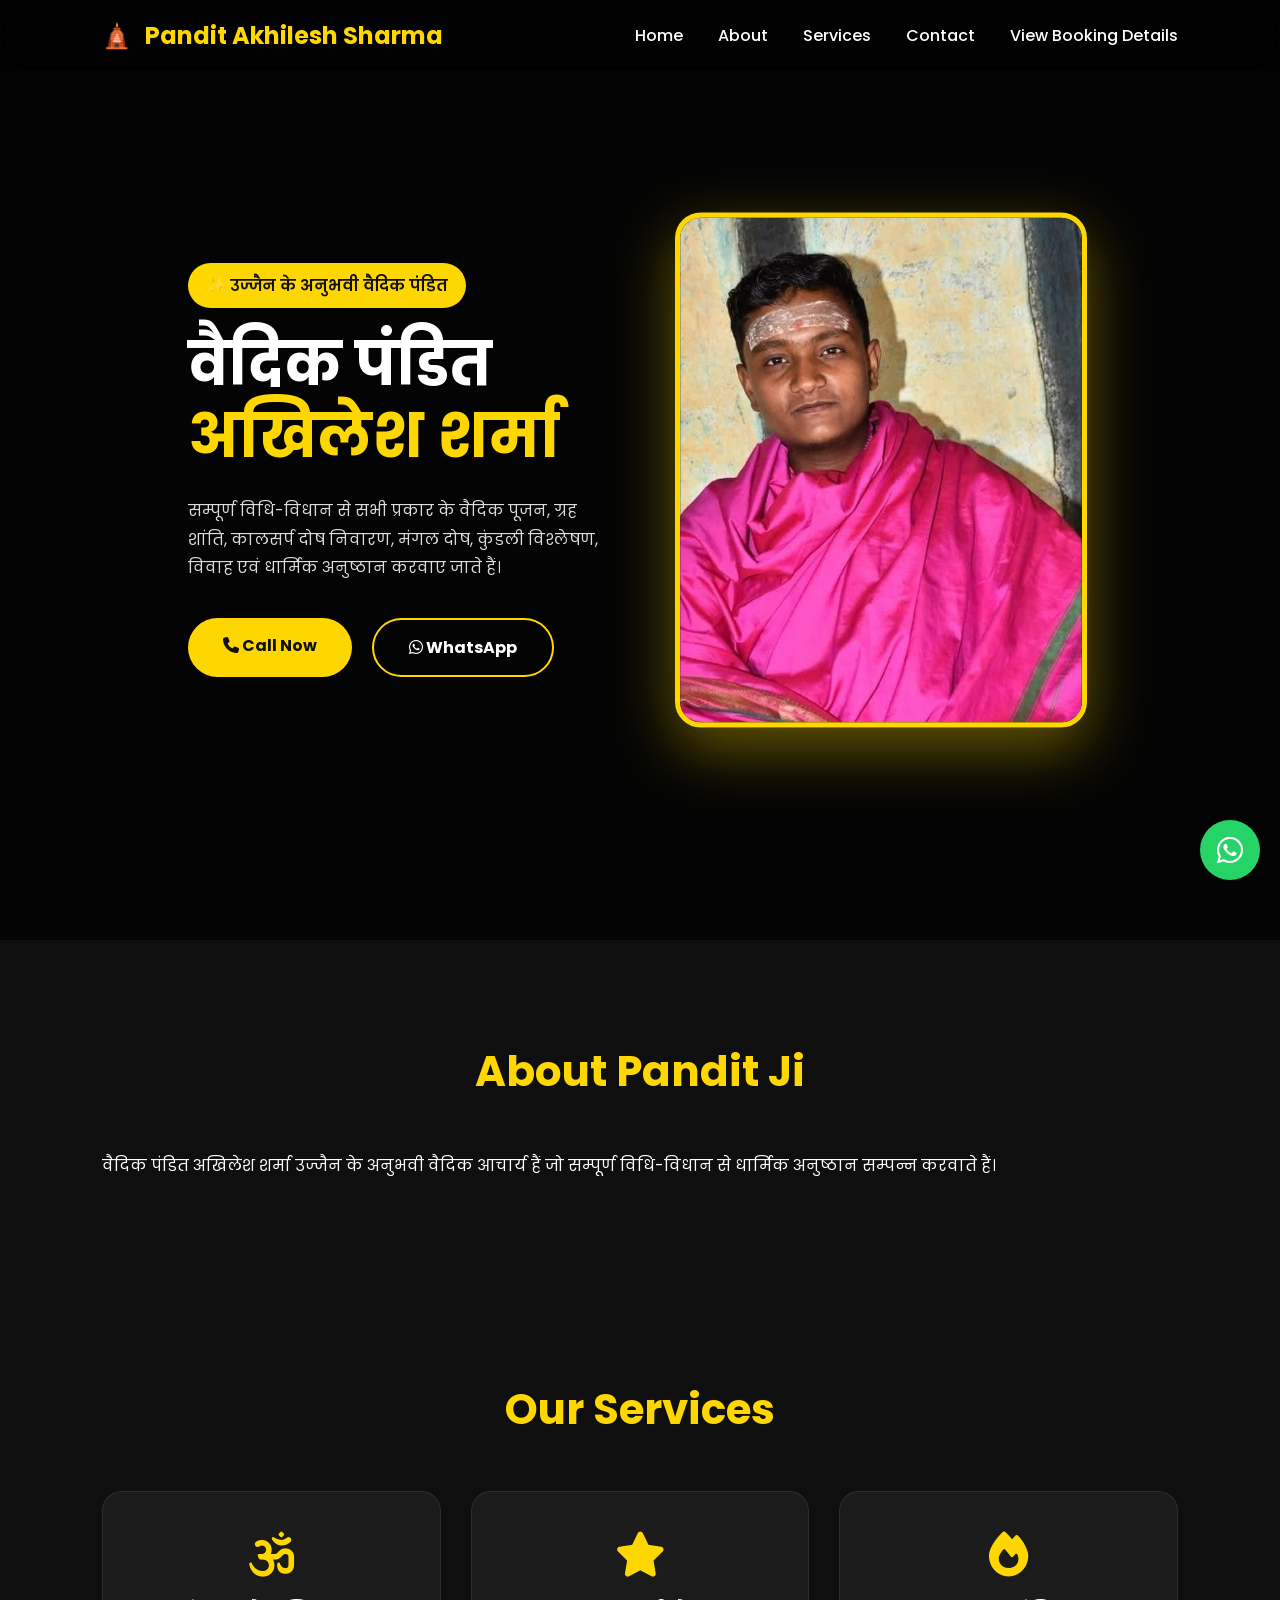
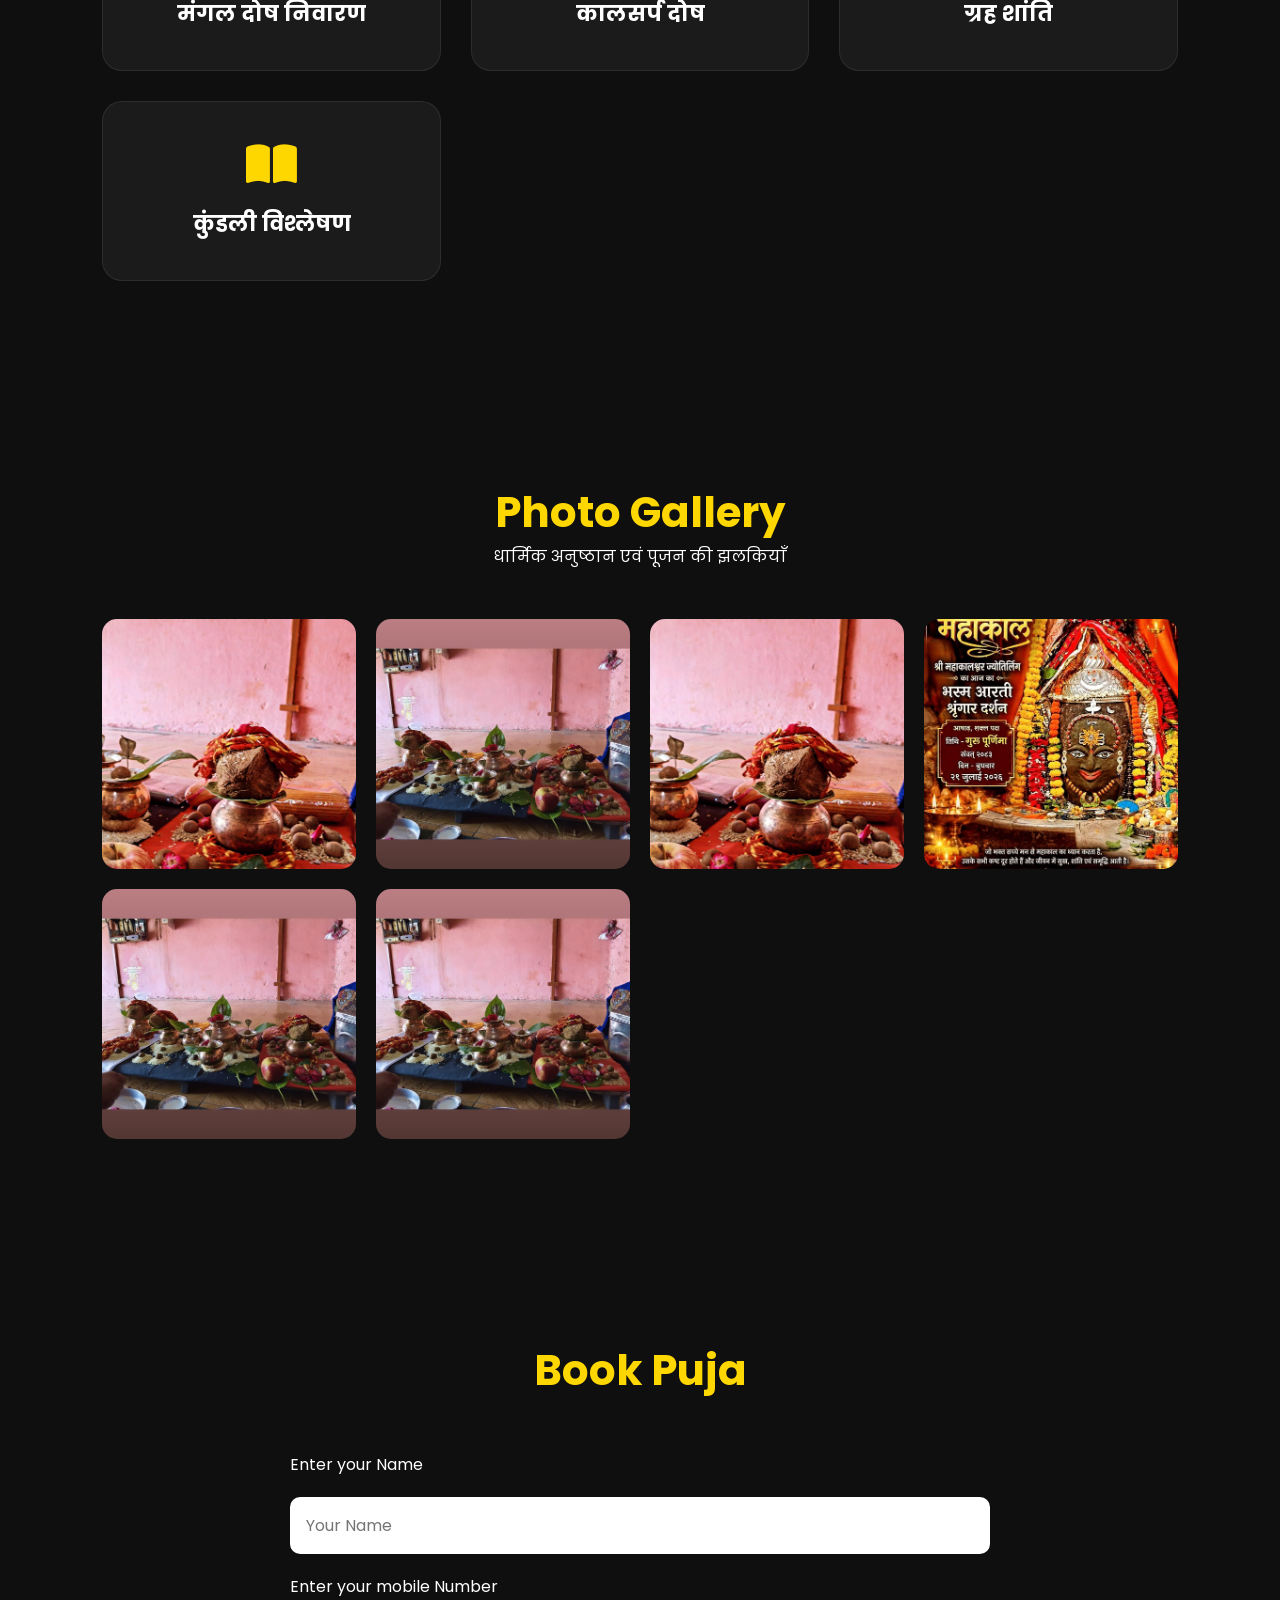
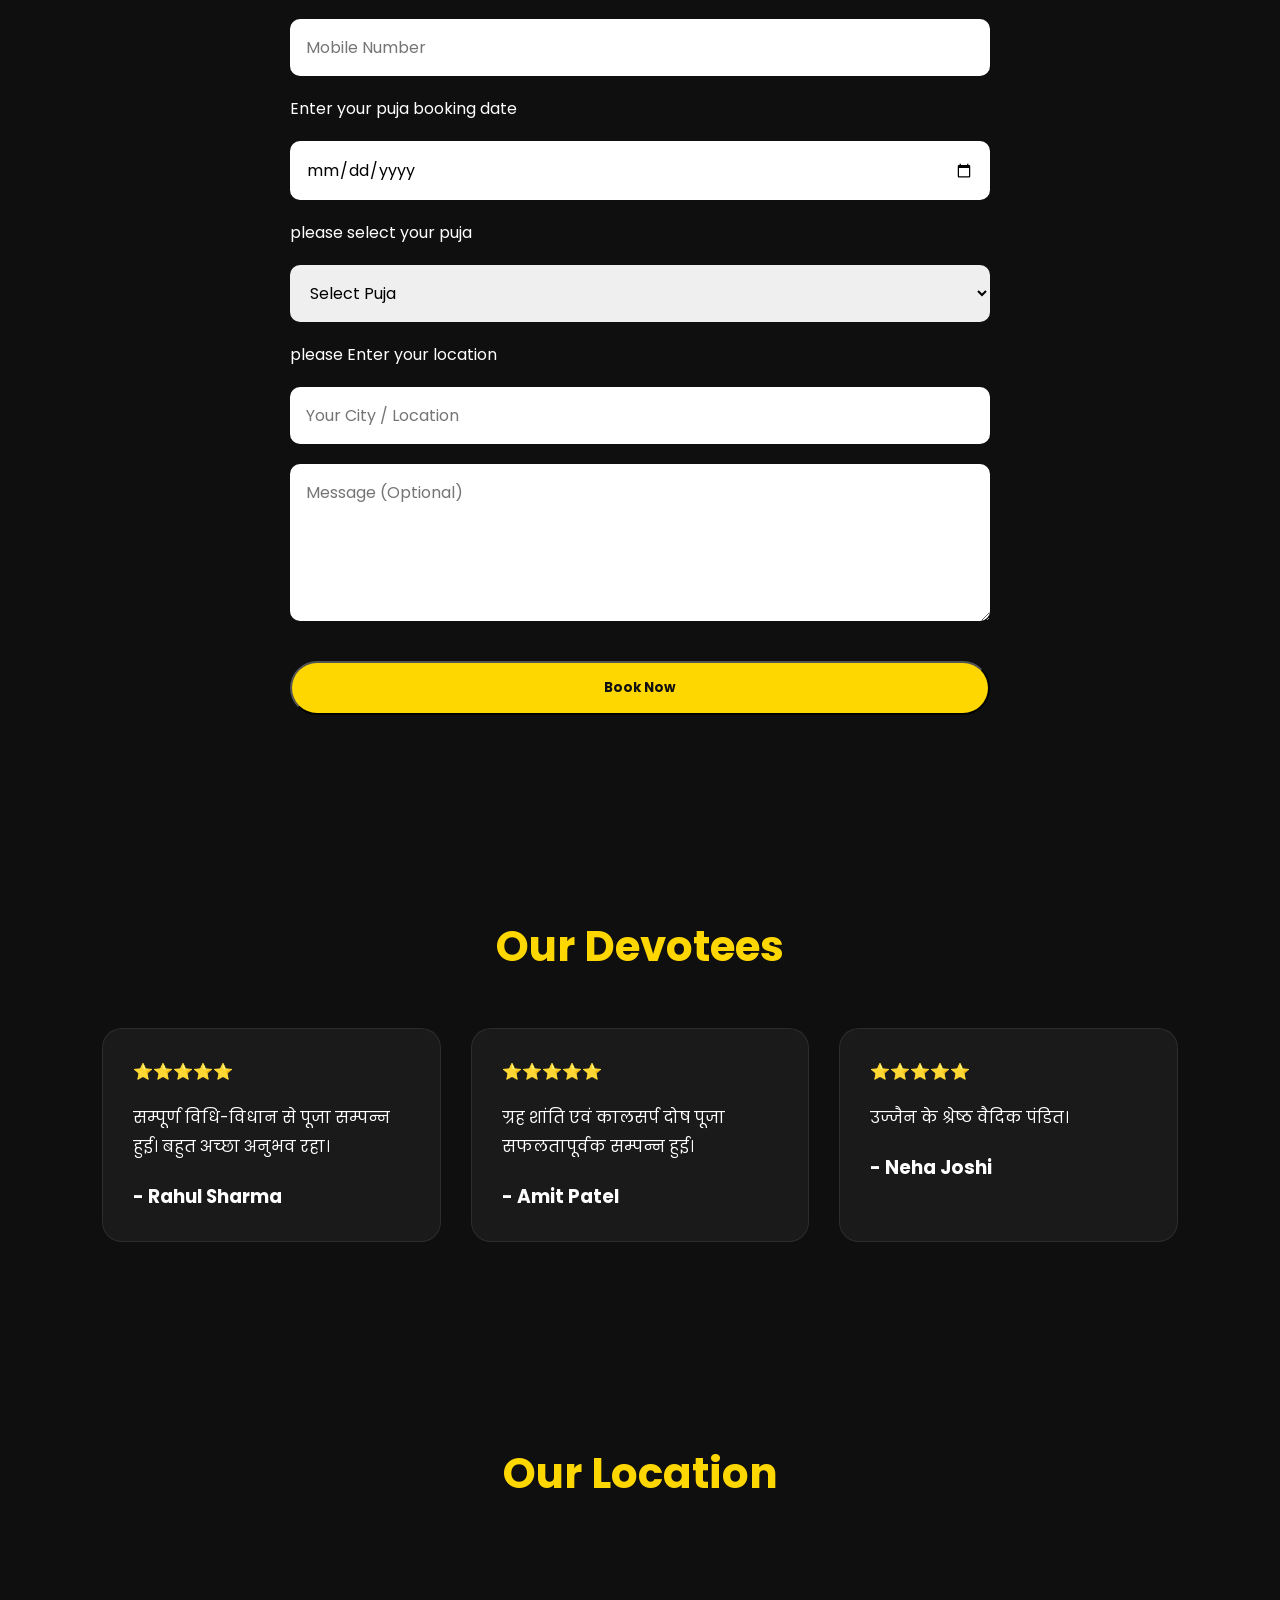
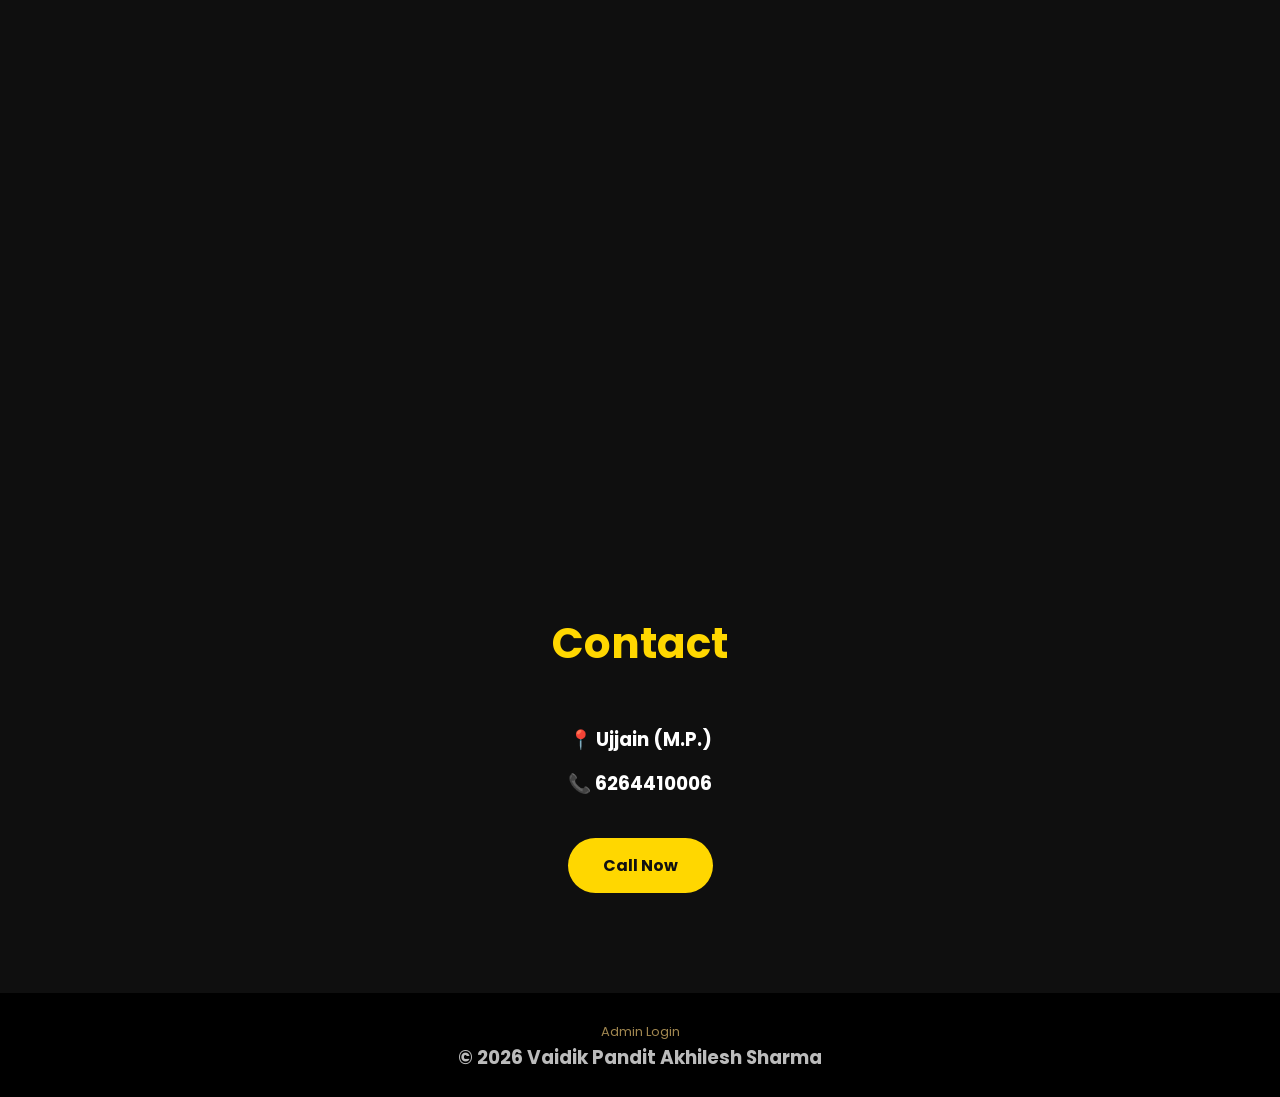
<file: index.html>
<!DOCTYPE html>
<html lang="hi">

<head>

    <meta charset="UTF-8">
    <meta name="viewport" content="width=device-width, initial-scale=1.0">

    <title>वैदिक पंडित अखिलेश शर्मा | उज्जैन</title>

    <meta name="description"
        content="वैदिक पंडित अखिलेश शर्मा, उज्जैन। मंगल दोष, कालसर्प दोष, ग्रह शांति, कुंडली विश्लेषण एवं सभी वैदिक पूजन।">

    <link rel="stylesheet" href="style.css">

    <link href="https://fonts.googleapis.com/css2?family=Poppins:wght@300;400;500;600;700&display=swap"
        rel="stylesheet">

    <link rel="stylesheet"
        href="https://cdnjs.cloudflare.com/ajax/libs/font-awesome/6.6.0/css/all.min.css">

</head>

<body>

    <!-- Loader -->

    <div id="loader">

        <div class="loader-circle"></div>

        <h2>ॐ</h2>

    </div>

    <!-- Navbar -->

    <header>

        <div class="logo">

            🛕

            <span>Pandit Akhilesh Sharma</span>

        </div>

        <nav>

            <ul>

                <li><a href="#">Home</a></li>

                <li><a href="#about">About</a></li>

                <li><a href="#services">Services</a></li>

                <li><a href="#contact">Contact</a></li>
                <li><a href="booking-details.html">View Booking Details</a></li>

            </ul>

        </nav>

        <div class="menu-btn">

            <i class="fa-solid fa-bars"></i>

        </div>

    </header>

    <!-- Hero -->

    <section class="hero">

        <div class="overlay"></div>

        <div class="hero-content">

            <div class="hero-left">

                <span class="badge">

                    ✨ उज्जैन के अनुभवी वैदिक पंडित

                </span>

                <h1>

                    वैदिक पंडित <br>

                    <span>अखिलेश शर्मा</span>

                </h1>

                <p>

                    सम्पूर्ण विधि-विधान से सभी प्रकार के वैदिक पूजन,

                    ग्रह शांति, कालसर्प दोष निवारण,

                    मंगल दोष, कुंडली विश्लेषण,

                    विवाह एवं धार्मिक अनुष्ठान करवाए जाते हैं।

                </p>

                <div class="hero-btns">

                    <a href="tel:6264410006" class="btn">

                        <i class="fa-solid fa-phone"></i>

                        Call Now

                    </a>

                    <a href="https://wa.me/916264410006" class="btn btn2">

                        <i class="fab fa-whatsapp"></i>

                        WhatsApp

                    </a>

                </div>

            </div>

            <div class="hero-right">

                <div class="image-box">

                    <img src="images/pandit.jpg" alt="Pandit Akhilesh Sharma">

                </div>

            </div>

        </div>

    </section>

    <!-- About -->

    <section id="about" class="about">

        <div class="container">

            <div class="title">

                <h2>About Pandit Ji</h2>

            </div>

            <p>

                वैदिक पंडित अखिलेश शर्मा उज्जैन के अनुभवी वैदिक

                आचार्य हैं जो सम्पूर्ण विधि-विधान से धार्मिक

                अनुष्ठान सम्पन्न करवाते हैं।

            </p>

        </div>

    </section>

    <!-- Services -->

    <section id="services" class="services">

        <div class="title">

            <h2>Our Services</h2>

        </div>

        <div class="service-grid">

            <div class="card">

                <i class="fa-solid fa-om"></i>

                <h3>मंगल दोष निवारण</h3>

            </div>

            <div class="card">

                <i class="fa-solid fa-star"></i>

                <h3>कालसर्प दोष</h3>

            </div>

            <div class="card">

                <i class="fa-solid fa-fire"></i>

                <h3>ग्रह शांति</h3>

            </div>

            <div class="card">

                <i class="fa-solid fa-book-open"></i>

                <h3>कुंडली विश्लेषण</h3>

            </div>

        </div>

    </section>
    <!-- ================= Gallery ================= -->

<section class="gallery" id="gallery">

    <div class="title">
        <h2>Photo Gallery</h2>
        <p>धार्मिक अनुष्ठान एवं पूजन की झलकियाँ</p>
    </div>

    <div class="gallery-grid">

        <img src="images/gallery1.jpg" alt="">
        <img src="images/gallery2.jpg" alt="">
        <img src="images/gallery1.jpg" alt="">
        <img src="images/gallery4.jpg" alt="">
        <img src="images/gallery2.jpg" alt="">
        <img src="images/gallery2.jpg" alt="">

    </div>

</section>
<!-- Video -->

<!-- <div class="video-box">

    <video controls poster="images/gallery1.jpg">

        <source src="videos/puja-video.mp4" type="video/mp4">

        Your browser does not support the video tag.

    </video>

</div> -->


<!-- ================= Booking ================= -->

<section class="booking">

    <div class="title">

        <h2>Book Puja</h2>

    </div>

    <!-- <form>

        <input type="text" placeholder="Your Name">

        <input type="tel" placeholder="Mobile Number">

        <input type="date">

        <select>

            <option>Select Puja</option>

            <option>मंगल दोष निवारण</option>

            <option>कालसर्प दोष</option>

            <option>ग्रह शांति</option>

            <option>कुंडली विश्लेषण</option>

            <option>विवाह पूजन</option>

        </select>

        <textarea rows="5" placeholder="Message"></textarea>

        <button class="btn">

            Book Now

        </button>

    </form> -->
    
<form id="bookingForm">
      <label for="customerName">Enter your Name</label>
    <input
        type="text"
        id="customerName"
        name="customerName"
        placeholder="Your Name"
        required
    >
     <label for="phone">Enter your mobile Number</label>
    <input
        type="tel"
        id="phone"
        name="phone"
        placeholder="Mobile Number"
        pattern="[0-9]{10}"
        maxlength="10"
        required
    >
     <label for="bookingDate">Enter your puja booking date</label>
    <input
        type="date"
        id="bookingDate"
        name="bookingDate"
        required
    >
     <label for="pujaName"> please select your puja</label>
    <select id="pujaName" name="pujaName" required>
        <option value="">Select Puja</option>
        <option value="मंगल दोष निवारण">मंगल दोष निवारण</option>
        <option value="कालसर्प दोष">कालसर्प दोष</option>
        <option value="ग्रह शांति">ग्रह शांति</option>
        <option value="कुंडली विश्लेषण">कुंडली विश्लेषण</option>
        <option value="विवाह पूजन">विवाह पूजन</option>
    </select>
     
    <label for="location">please Enter your location</label>
    <input
        type="text"
        id="location"
        name="location"
        placeholder="Your City / Location"
        required
    >

    <textarea
        id="message"
        name="message"
        rows="5"
        placeholder="Message (Optional)"
    ></textarea>
<p id="bookingResponse" role="status" aria-live="polite"></p>
    <button type="submit" class="btn" id="bookingSubmit">
        Book Now
    </button>


</form>

<div id="bookingSuccess" class="booking-success" hidden>
    <h3>🙏 Booking Request Submitted!</h3>

    <p>
        Aapki booking request successfully submit ho gayi hai.
        Apni booking ki aage ki jankari dekhne ke liye neeche click karein.
    </p>

    <p>
        Booking ID: <strong id="successBookingId"></strong>
    </p>

    <button type="button" id="viewBookingDetails">
        View Booking Details
    </button>
</div>
</section>


<!-- ================= Testimonials ================= -->

<section class="testimonial">

    <div class="title">

        <h2>Our Devotees</h2>

    </div>

    <div class="testimonial-box">

        <div class="review">

            ⭐⭐⭐⭐⭐

            <p>

                सम्पूर्ण विधि-विधान से पूजा सम्पन्न हुई।

                बहुत अच्छा अनुभव रहा।

            </p>

            <h3>- Rahul Sharma</h3>

        </div>

        <div class="review">

            ⭐⭐⭐⭐⭐

            <p>

                ग्रह शांति एवं कालसर्प दोष पूजा सफलतापूर्वक सम्पन्न हुई।

            </p>

            <h3>- Amit Patel</h3>

        </div>

        <div class="review">

            ⭐⭐⭐⭐⭐

            <p>

                उज्जैन के श्रेष्ठ वैदिक पंडित।

            </p>

            <h3>- Neha Joshi</h3>

        </div>

    </div>

</section>


<!-- ================= Google Map ================= -->

<section>

<div class="title">

<h2>Our Location</h2>

</div>

<iframe

src="https://www.google.com/maps?q=Ujjain&output=embed"

width="100%"

height="450"

style="border:0;border-radius:15px;"

loading="lazy">

</iframe>

</section>

    <!-- Contact -->

    <section id="contact" class="contact">

        <div class="title">

            <h2>Contact</h2>

        </div>

        <h3>📍 Ujjain (M.P.)</h3>

        <h3>📞 6264410006</h3>

        <a href="tel:6264410006" class="btn">

            Call Now

        </a>

    </section>

    <!-- Footer -->

    <footer>
         <a href="admin.html" class="admin-login-link">
    <i class="bi bi-shield-lock"></i>
    Admin Login
</a>
        <h3>

            © 2026 Vaidik Pandit Akhilesh Sharma

        </h3>

    </footer>

    <!-- Floating WhatsApp -->

    <a href="https://wa.me/916264410006" class="whatsapp">

        <i class="fab fa-whatsapp"></i>

    </a>

    <script src="script.js"></script>

</body>

</html>
</file>
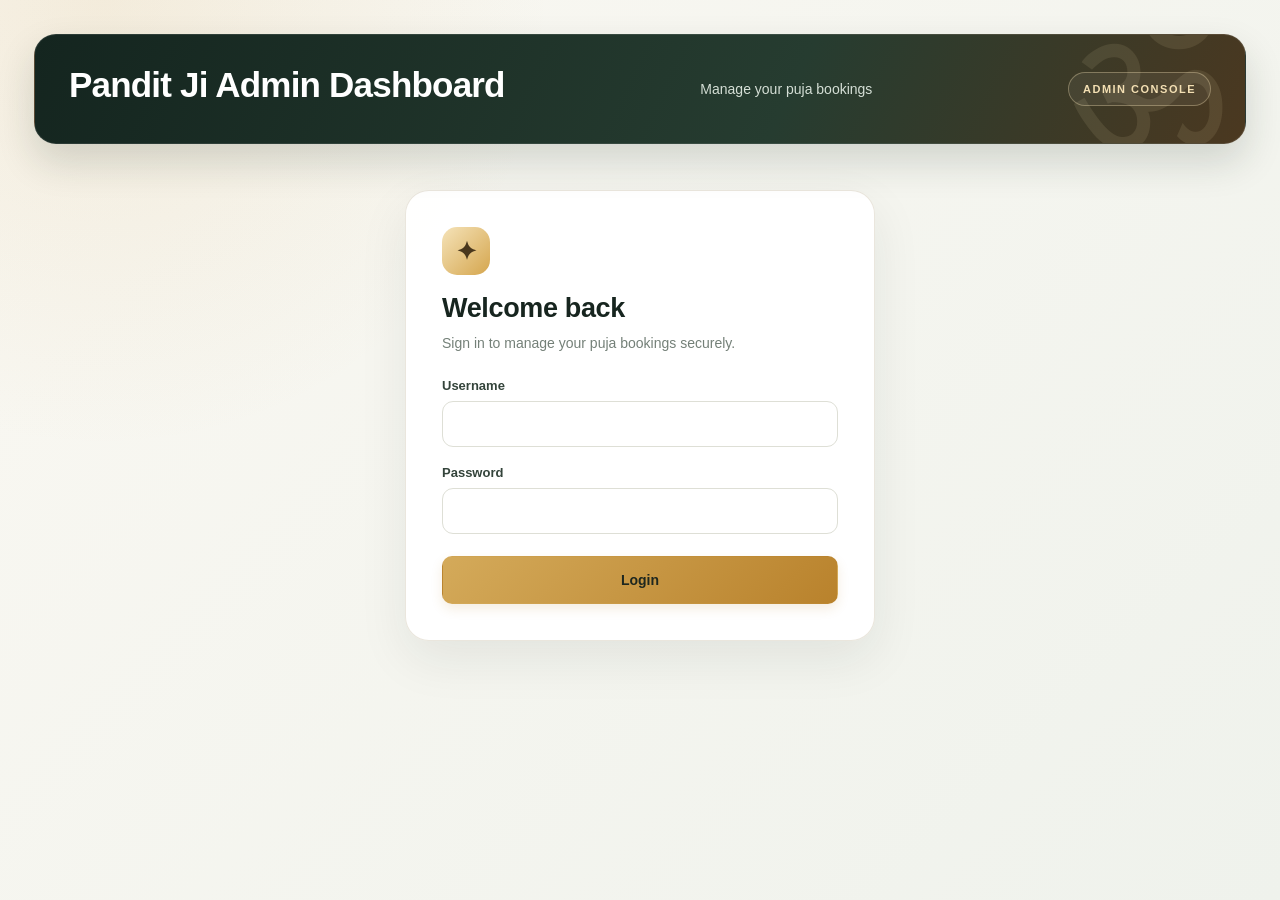
<file: admin.html>
<!DOCTYPE html>
<html lang="en">
<head>
    <meta charset="UTF-8">
    <meta name="viewport" content="width=device-width, initial-scale=1.0">
    <title>Pandit Ji - Admin Dashboard</title>

    <style>
:root {
    --pj-ink: #17251f;
    --pj-green: #263c30;
    --pj-gold: #c99a45;
    --pj-cream: #f7f5ee;
    --pj-muted: #748078;
    --pj-line: #e8e4da;
    --pj-shadow: 0 18px 50px rgba(29, 43, 35, .08);
}
* { box-sizing: border-box; }
body {
    margin: 0; min-height: 100vh; padding: 34px;
    font-family: Inter, "Segoe UI", Arial, sans-serif; color: var(--pj-ink);
    background: radial-gradient(circle at 8% 0%, rgba(201,154,69,.13), transparent 28rem),
                linear-gradient(135deg, #faf8f2, #eff2ec);
}
.admin-container { width: min(1380px, 100%); margin: auto; }
.admin-header {
    position: relative; overflow: hidden; display: flex; align-items: center;
    justify-content: space-between; gap: 22px; padding: 30px 34px;
    margin-bottom: 26px; color: #fff; border: 1px solid #ffffff18;
    border-radius: 22px; background: linear-gradient(115deg, #14251f, #263c30 62%, #4b3820);
    box-shadow: 0 18px 38px #192b2129;
}
.admin-header::after {
    content: "ॐ"; position: absolute; right: 20px; top: -42px;
    color: #f3dfb31a; font-size: 185px; line-height: 1; pointer-events: none;
}
.admin-header h1 {
    position: relative; z-index: 1; margin: 0 0 8px;
    font-size: clamp(25px, 3vw, 35px); letter-spacing: -.8px; font-weight: 750;
}
.admin-header p { position: relative; z-index: 1; margin: 0; color: #d5dfd6; font-size: 14px; }
.admin-header::before {
    content: "ADMIN CONSOLE"; position: relative; z-index: 1; order: 2;
    padding: 10px 14px; color: #f3dfb3; border: 1px solid #f3dfb359;
    background: #ffffff0f; border-radius: 999px; font-size: 11px;
    font-weight: 800; letter-spacing: 1.5px; white-space: nowrap;
}
.booking-card {
    min-width: 0; padding: 28px; margin-bottom: 24px;
    border: 1px solid #e8e4dae6; border-radius: 20px;
    background: #fffffff2; box-shadow: var(--pj-shadow);
}
.booking-card h2 { margin: 0 0 8px; font-size: 22px; letter-spacing: -.35px; }
.login-card { max-width: 470px; margin: 46px auto; padding: 36px; border-radius: 24px; }
.login-card h2 { font-size: 27px; }
.login-card h2::before {
    content: "✦"; display: grid; place-items: center; width: 48px; height: 48px;
    margin-bottom: 18px; border-radius: 15px; color: #49371c;
    background: linear-gradient(135deg, #f5e3b9, #d5a64e); font-size: 25px;
}
.login-card form { margin-top: 24px; }
.login-card label {
    display: block; margin: 18px 0 8px; color: #34443b;
    font-size: 13px; font-weight: 750;
}
.login-card input, select {
    width: 100%; min-height: 46px; padding: 12px 14px; color: var(--pj-ink);
    background: #fff; border: 1px solid #dedfd6; border-radius: 11px;
    outline: none; font: inherit; transition: border-color .2s, box-shadow .2s;
}
.login-card input:focus, select:focus {
    border-color: var(--pj-gold); box-shadow: 0 0 0 4px #c99a4526;
}
button {
    min-height: 42px; padding: 11px 17px; border: 1px solid transparent;
    border-radius: 10px; background: linear-gradient(135deg, #d4aa5a, #b9822c);
    color: #1e271f; cursor: pointer; font: inherit; font-size: 13px; font-weight: 800;
    box-shadow: 0 5px 12px #b9822c24; transition: transform .18s, box-shadow .18s;
}
button:hover:not(:disabled) { transform: translateY(-1px); box-shadow: 0 8px 18px #b9822c38; }
button:disabled { opacity: .6; cursor: not-allowed; box-shadow: none; }
#loginButton { width: 100%; margin-top: 8px; min-height: 48px; font-size: 14px; }
.secondary-button { color: #fff; background: #253a30; box-shadow: none; }
.top-actions {
    display: flex; align-items: center; justify-content: flex-end;
    gap: 10px; flex-wrap: wrap; margin-bottom: 22px;
}
#message, #loginMessage { margin-top: 14px; overflow-wrap: anywhere; font-size: 13px; color: var(--pj-muted); }
#message:not(:empty) { padding: 10px 13px; border-radius: 9px; background: #f7f8f4; }
.table-wrapper { overflow-x: auto; border: 1px solid var(--pj-line); border-radius: 14px; }
table { width: 100%; min-width: 850px; border-collapse: separate; border-spacing: 0; margin: 0; font-size: 13px; }
th, td { padding: 16px 15px; text-align: left; border-bottom: 1px solid #eeece5; white-space: nowrap; }
th {
    color: #536257; background: #f5f4ed; font-size: 11px; font-weight: 800;
    text-transform: uppercase; letter-spacing: .7px;
}
th:first-child { border-top-left-radius: 13px; }
th:last-child { border-top-right-radius: 13px; }
tbody tr { transition: background .16s; }
tbody tr:hover { background: #fbf8ef; }
tbody tr:last-child td { border-bottom: 0; }
td { color: #354239; }
td select { min-width: 135px; min-height: 38px; padding: 8px 10px; font-size: 12px; }
.hidden { display: none !important; }
@media (max-width: 700px) {
    body { padding: 15px; }
    .admin-header { align-items: flex-start; padding: 23px; border-radius: 17px; }
    .admin-header::before { display: none; }
    .admin-header::after { right: -22px; top: -25px; font-size: 130px; }
    .booking-card { padding: 18px; border-radius: 16px; }
    .login-card { margin: 24px auto; padding: 25px; }
    .top-actions { justify-content: stretch; }
    .top-actions button { flex: 1; }
    .admin-header h1 { font-size: 25px; }
}
@media (prefers-reduced-motion: reduce) {
    *, *::before, *::after { transition: none !important; }
}
</style>
</head>

<body>
<div class="admin-container">

    <header class="admin-header">
        <h1>Pandit Ji Admin Dashboard</h1>
        <p>Manage your puja bookings</p>
    </header>

    <!-- Admin Login -->
    <section id="loginSection" class="booking-card login-card">
        <h2>Welcome back</h2>
        <p style="margin:0;color:#748078;font-size:14px;line-height:1.6;">Sign in to manage your puja bookings securely.</p>

        <form id="loginForm">
            <label for="username">Username</label>
            <input
                id="username"
                name="username"
                type="text"
                autocomplete="username"
                required
            >

            <label for="password">Password</label>
            <input
                id="password"
                name="password"
                type="password"
                autocomplete="current-password"
                required
            >

            <p id="loginMessage" role="status"></p>

            <button id="loginButton" type="submit">
                Login
            </button>
        </form>
    </section>

    <!-- Dashboard: hidden until login succeeds -->
    <section id="dashboardSection" class="hidden">
        <div class="booking-card">
            <div class="top-actions">
                <button id="refreshButton" type="button">
                    Refresh Bookings
                </button>

                <button id="logoutButton"
                        class="secondary-button"
                        type="button">
                    Logout
                </button>
            </div>

            <h2>Booking Management</h2>
            <p style="margin:0 0 8px;color:#748078;font-size:14px;">Review customer requests and keep booking statuses up to date.</p>
            <p id="message" role="status"></p>

            <div class="table-wrapper">
                <table>
                    <thead>
                        <tr>
                            <th>ID</th>
                            <th>Customer</th>
                            <th>Mobile</th>
                            <th>Puja</th>
                            <th>Date</th>
                            <th>Location</th>
                            <th>Status</th>
                            
                        </tr>
                    </thead>
                    <tbody id="bookingTableBody"></tbody>
                </table>
            </div>
        </div>
    </section>
</div>

<script>
    // const apiUrl = "http://localhost:5233/api/Bookings";
    // const loginUrl = "http://localhost:5233/api/Auth/login";
    const apiUrl = "https://panditji-api.runasp.net/api/Bookings";
const loginUrl = "https://panditji-api.runasp.net/api/Auth/login";

    const loginSection = document.getElementById("loginSection");
    const dashboardSection = document.getElementById("dashboardSection");
    const loginForm = document.getElementById("loginForm");
    const loginButton = document.getElementById("loginButton");
    const loginMessage = document.getElementById("loginMessage");
    const tableBody = document.getElementById("bookingTableBody");
    const message = document.getElementById("message");
    const refreshButton = document.getElementById("refreshButton");
    const logoutButton = document.getElementById("logoutButton");

    let accessToken = sessionStorage.getItem("panditAdminToken");

    function showLogin() {
        accessToken = null;
        sessionStorage.removeItem("panditAdminToken");

        dashboardSection.classList.add("hidden");
        loginSection.classList.remove("hidden");
        tableBody.replaceChildren();
        message.textContent = "";
        loginForm.reset();
    }

    function showDashboard() {
        loginSection.classList.add("hidden");
        dashboardSection.classList.remove("hidden");
    }

    async function login(username, password) {
        const response = await fetch(loginUrl, {
            method: "POST",
            headers: {
                "Content-Type": "application/json"
            },
            body: JSON.stringify({ username, password })
        });

        const result = await response.json().catch(() => ({}));

        if (!response.ok || !result.token) {
            throw new Error(
                result.message || "Login failed. Credentials check karo."
            );
        }

        accessToken = result.token;
        sessionStorage.setItem("panditAdminToken", accessToken);

        return true;
    }

    loginForm.addEventListener("submit", async function (event) {
        event.preventDefault();

        const username = document.getElementById("username").value.trim();
        const password = document.getElementById("password").value;

        loginButton.disabled = true;
        loginMessage.textContent = "Logging in...";

        try {
            await login(username, password);
            loginForm.reset();
            showDashboard();
            await loadBookings();
        } catch (error) {
            console.error(error);
            loginMessage.textContent =
                error.message || "Login nahi hua. Backend check karo.";
        } finally {
            loginButton.disabled = false;
        }
    });

    async function authorizedFetch(url, options = {}) {
        if (!accessToken) {
            throw new Error("Session expired. Dobara login karo.");
        }

        const headers = {
            ...(options.headers || {}),
            "Authorization": `Bearer ${accessToken}`
        };

        const response = await fetch(url, {
            ...options,
            headers
        });

        if (response.status === 401 || response.status === 403) {
            showLogin();
            throw new Error("Session expired ya access denied. Dobara login karo.");
        }

        return response;
    }

    async function loadBookings() {
        message.textContent = "Loading bookings...";
        tableBody.replaceChildren();
        refreshButton.disabled = true;

        try {
            const response = await authorizedFetch(apiUrl);

            if (!response.ok) {
                throw new Error("Bookings load nahi hui.");
            }

            const bookings = await response.json();

            if (!Array.isArray(bookings) || bookings.length === 0) {
                message.textContent = "No bookings found.";
                return;
            }

            bookings.forEach(booking => {
                const row = document.createElement("tr");

                const bookingDate = booking.bookingDate
                    ? booking.bookingDate.substring(0, 10)
                    : "-";

                const values = [
                    booking.id,
                    booking.customerName,
                    booking.phone,
                    booking.pujaName,
                    bookingDate,
                    booking.location
                ];

                values.forEach(value => {
                    const cell = document.createElement("td");
                    cell.textContent = value ?? "-";
                    row.appendChild(cell);
                });

                const statusCell = document.createElement("td");
                const select = document.createElement("select");

                ["Pending", "Confirmed", "Completed", "Cancelled"]
                    .forEach(status => {
                        const option = document.createElement("option");
                        option.value = status;
                        option.textContent = status;
                        select.appendChild(option);
                    });

                select.value = booking.status || "Pending";
                select.dataset.bookingId = booking.id;

                select.addEventListener("change", async function () {
                    const bookingId = this.dataset.bookingId;
                    const newStatus = this.value;
                    this.disabled = true;
                    message.textContent = "Updating booking status...";

                    try {
                        const response = await authorizedFetch(
                            `${apiUrl}/${bookingId}/status`,
                            {
                                method: "PATCH",
                                headers: {
                                    "Content-Type": "application/json"
                                },
                                body: JSON.stringify({ status: newStatus })
                            }
                        );

                        const result = await response.json().catch(() => ({}));

                        if (!response.ok) {
                            throw new Error(
                                result.message || "Status update failed."
                            );
                        }

                        message.textContent =
                            `Booking #${bookingId} status updated to ${newStatus}.`;
                    } catch (error) {
                        console.error(error);
                        message.textContent =
                            error.message || "Status update nahi hua.";

                        if (accessToken) {
                            await loadBookings();
                        }
                    } finally {
                        this.disabled = false;
                    }
                });

                statusCell.appendChild(select);
                row.appendChild(statusCell);
                tableBody.appendChild(row);
            });

            message.textContent = "Total bookings: " + bookings.length;

        } catch (error) {
            console.error(error);

            if (accessToken) {
                message.textContent =
                    error.message || "Backend aur API URL check karo.";
            }
        } finally {
            refreshButton.disabled = false;
        }
    }

    refreshButton.addEventListener("click", loadBookings);

    logoutButton.addEventListener("click", function () {
        showLogin();
        loginMessage.textContent = "You have logged out.";
    });

    // Restore the dashboard after a page refresh if a token exists.
    if (accessToken) {
        showDashboard();
        loadBookings();
    } else {
        showLogin();
    }
</script>
</body>
</html>
</file>
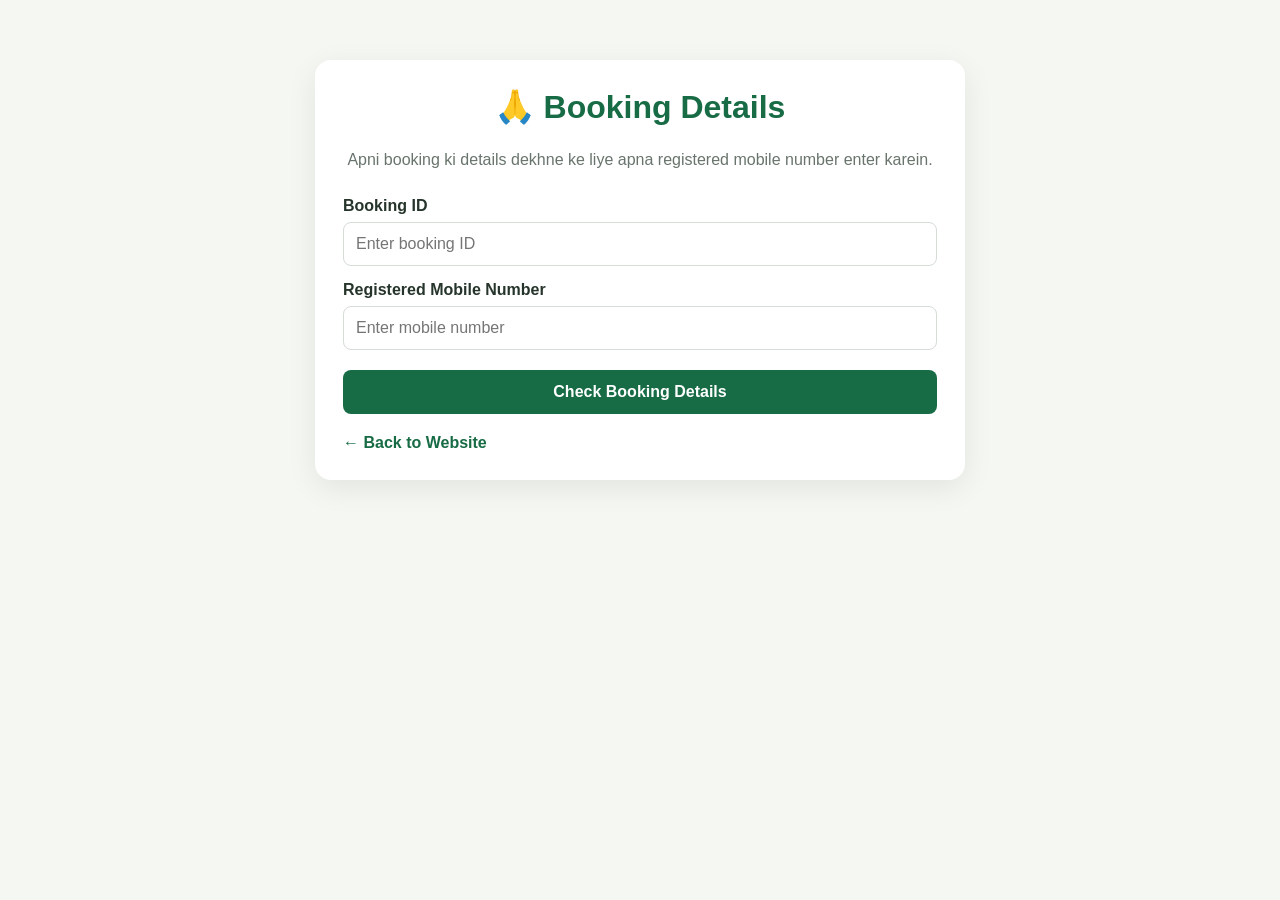
<file: booking-details.html>
<!DOCTYPE html>
<html lang="en">
<head>
    <meta charset="UTF-8">
    <meta name="viewport" content="width=device-width, initial-scale=1.0">
    <title>Booking Details | Pandit Ji</title>

    <style>
        * {
            box-sizing: border-box;
        }

        body {
            margin: 0;
            padding: 30px 16px;
            font-family: Arial, sans-serif;
            background: #f5f7f2;
            color: #26352b;
        }

        .booking-details-container {
            max-width: 650px;
            margin: 30px auto;
            padding: 28px;
            background: #fff;
            border-radius: 16px;
            box-shadow: 0 8px 30px rgba(0, 0, 0, 0.08);
        }

        .page-heading {
            text-align: center;
            color: #176b45;
            margin-top: 0;
        }

        .page-description {
            text-align: center;
            color: #68746c;
            line-height: 1.6;
        }

        .booking-lookup-form {
            margin-top: 24px;
        }

        .booking-lookup-form label {
            display: block;
            margin: 15px 0 7px;
            font-weight: 600;
        }

        .booking-lookup-form input {
            width: 100%;
            padding: 12px;
            border: 1px solid #d5ddd6;
            border-radius: 8px;
            font-size: 16px;
        }

        .primary-button {
            width: 100%;
            margin-top: 20px;
            padding: 13px;
            background: #176b45;
            color: white;
            border: 0;
            border-radius: 8px;
            font-size: 16px;
            font-weight: bold;
            cursor: pointer;
        }

        .primary-button:disabled {
            opacity: 0.65;
            cursor: wait;
        }

        .booking-error {
            margin-top: 15px;
            color: #b42318;
        }

        .booking-result {
            margin-top: 25px;
            padding: 20px;
            background: #f5faf6;
            border: 1px solid #d5e8da;
            border-radius: 12px;
        }

        .booking-result h2 {
            color: #176b45;
            margin-top: 0;
        }

        .detail-row {
            padding: 12px 0;
            border-bottom: 1px solid #e1e9e2;
            overflow-wrap: anywhere;
        }

        .detail-label {
            font-weight: bold;
        }

        .status-value {
            display: inline-block;
            padding: 5px 10px;
            background: #fff0c2;
            border-radius: 20px;
            font-weight: bold;
        }

        .back-link {
            display: inline-block;
            margin-top: 20px;
            color: #176b45;
            text-decoration: none;
            font-weight: bold;
        }

        [hidden] {
            display: none !important;
        }
    </style>
</head>

<body>
    <main class="booking-details-container">
        <h1 class="page-heading">🙏 Booking Details</h1>

        <p class="page-description">
            Apni booking ki details dekhne ke liye
            apna registered mobile number enter karein.
        </p>

        <form id="bookingLookupForm" class="booking-lookup-form">
            <label for="bookingId">Booking ID</label>
            <input
                type="number"
                id="bookingId"
                min="1"
                required
                placeholder="Enter booking ID">

            <label for="customerPhone">Registered Mobile Number</label>
            <input
                type="tel"
                id="customerPhone"
                required
                maxlength="15"
                autocomplete="tel"
                placeholder="Enter mobile number">

            <button type="submit" id="lookupButton" class="primary-button">
                Check Booking Details
            </button>
        </form>

        <p id="lookupError" class="booking-error" role="alert" hidden></p>

        <section id="bookingResult" class="booking-result" hidden>
            <h2>Booking Information</h2>

            <div class="detail-row">
                <span class="detail-label">Booking ID:</span>
                <span id="detailId"></span>
            </div>

            <div class="detail-row">
                <span class="detail-label">Customer Name:</span>
                <span id="detailName"></span>
            </div>

            <div class="detail-row">
                <span class="detail-label">Puja:</span>
                <span id="detailPuja"></span>
            </div>

            <div class="detail-row">
                <span class="detail-label">Booking Date:</span>
                <span id="detailDate"></span>
            </div>

            <div class="detail-row">
                <span class="detail-label">Location:</span>
                <span id="detailLocation"></span>
            </div>

            <div class="detail-row">
                <span class="detail-label">Message:</span>
                <span id="detailMessage"></span>
            </div>

            <div class="detail-row">
                <span class="detail-label">Current Status:</span>
                <span id="detailStatus" class="status-value"></span>
            </div>

            <p id="detailCreatedAt"></p>
        </section>

        <a class="back-link" href="index.html">← Back to Website</a>
    </main>

    <script>
        // const lookupApiUrl = "http://localhost:5233/api/Bookings/lookup";
        const lookupApiUrl = "https://panditji-api.runasp.net/api/Bookings/lookup";

        const params = new URLSearchParams(window.location.search);
        const bookingIdFromUrl = params.get("bookingId");

        if (bookingIdFromUrl && /^\d+$/.test(bookingIdFromUrl)) {
            document.getElementById("bookingId").value = bookingIdFromUrl;
        }

        const lookupForm = document.getElementById("bookingLookupForm");
        const lookupError = document.getElementById("lookupError");
        const lookupButton = document.getElementById("lookupButton");
        const bookingResult = document.getElementById("bookingResult");

        function setText(id, value) {
            document.getElementById(id).textContent =
                value == null || value === "" ? "Not provided" : value;
        }

        lookupForm.addEventListener("submit", async function (event) {
            event.preventDefault();

            lookupError.hidden = true;
            bookingResult.hidden = true;
            lookupButton.disabled = true;
            lookupButton.textContent = "Checking...";

            const bookingId = Number(
                document.getElementById("bookingId").value
            );

            const phone = document.getElementById("customerPhone").value.trim();

            try {
                const response = await fetch(lookupApiUrl, {
                    method: "POST",
                    headers: {
                        "Content-Type": "application/json"
                    },
                    body: JSON.stringify({
                        bookingId: bookingId,
                        phone: phone
                    })
                });

                const result = await response.json();

                if (!response.ok || !result.success || !result.booking) {
                    throw new Error(
                        result.message || "Booking details nahi mil payi."
                    );
                }

                const booking = result.booking;

                setText("detailId", booking.id);
                setText("detailName", booking.customerName);
                setText("detailPuja", booking.pujaName);
                setText(
                    "detailDate",
                    booking.bookingDate
                        ? new Date(booking.bookingDate).toLocaleDateString("en-IN")
                        : "Not provided"
                );
                setText("detailLocation", booking.location);
                setText("detailMessage", booking.message);
                setText("detailStatus", booking.status);

                setText(
                    "detailCreatedAt",
                    "Request received: " +
                    (booking.createdAt
                        ? new Date(booking.createdAt).toLocaleString("en-IN")
                        : "Not available")
                );

                bookingResult.hidden = false;

            } catch (error) {
                lookupError.textContent =
                    error.message ||
                    "Server se connect nahi ho paya. Please try again.";

                lookupError.hidden = false;

            } finally {
                lookupButton.disabled = false;
                lookupButton.textContent = "Check Booking Details";
            }
        });
    </script>
</body>
</html>
</file>
<file: style.css>
/*==============================
 Google Font
==============================*/
*{
    margin:0;
    padding:0;
    box-sizing:border-box;
    font-family:'Poppins',sans-serif;
}

html{
    scroll-behavior:smooth;
}

body{
    background:#0f0f0f;
    color:#fff;
    overflow-x:hidden;
}

/*==============================
 Loader
==============================*/

#loader{
    position:fixed;
    inset:0;
    background:#111;
    display:flex;
    flex-direction:column;
    justify-content:center;
    align-items:center;
    z-index:99999;
}

.loader-circle{
    width:80px;
    height:80px;
    border:6px solid rgba(255,255,255,.2);
    border-top:6px solid #ffb300;
    border-radius:50%;
    animation:spin 1s linear infinite;
}

#loader h2{
    margin-top:15px;
    color:#ffb300;
    font-size:40px;
}

@keyframes spin{
    100%{
        transform:rotate(360deg);
    }
}

/*==============================
 Navbar
==============================*/

header{

    position:fixed;
    width:100%;
    top:0;
    left:0;

    display:flex;
    justify-content:space-between;
    align-items:center;

    padding:18px 8%;

    background:rgba(0,0,0,.45);

    backdrop-filter:blur(18px);

    z-index:999;
}

.logo{

    color:#FFD700;

    font-size:24px;

    font-weight:bold;

}

.logo span{

    margin-left:8px;

}

nav ul{

    display:flex;

    list-style:none;

    gap:35px;

}

nav ul li a{

    color:white;

    text-decoration:none;

    font-weight:500;

    transition:.3s;

}

nav ul li a:hover{

    color:#FFD700;

}

.menu-btn{

    display:none;

    color:white;

    font-size:26px;

}

/*==============================
 Hero
==============================*/

.hero{

    min-height:100vh;

    background:url('https://images.unsplash.com/photo-1548013146-72479768bada?q=80&w=1800') center/cover;

    position:relative;

    display:flex;

    align-items:center;

}

.overlay{

    position:absolute;

    inset:0;

    background:rgba(0,0,0,.72);

}

.hero-content{

    position:relative;

    width:100%;

    display:flex;

    justify-content:space-between;

    align-items:center;

    gap:60px;

    padding:120px 8%;

}

.hero-left{

    flex:1;

}

.badge{

    display:inline-block;

    padding:10px 18px;

    background:#FFD700;

    color:#111;

    border-radius:30px;

    font-weight:600;

    margin-bottom:20px;

}

.hero-left h1{

    font-size:60px;

    line-height:1.2;

}

.hero-left h1 span{

    color:#FFD700;

}

.hero-left p{

    margin:25px 0;

    line-height:1.8;

    color:#ddd;

    max-width:600px;

}

.hero-btns{

    display:flex;

    gap:20px;

    margin-top:35px;

}

.btn{

    background:#FFD700;

    color:#111;

    text-decoration:none;

    padding:15px 35px;

    border-radius:50px;

    font-weight:bold;

    transition:.4s;

}

.btn:hover{

    transform:translateY(-5px);

    box-shadow:0 0 25px #FFD700;

}

.btn2{

    background:transparent;

    color:#fff;

    border:2px solid #FFD700;

}

.btn2:hover{

    background:#FFD700;

    color:#111;

}

.hero-right{

    flex:1;

    display:flex;

    justify-content:center;

}

.image-box{

    width:400px;

    height:500px;

    border-radius:25px;

    overflow:hidden;

    border:5px solid #FFD700;

    box-shadow:0 20px 60px rgba(255,215,0,.4);

}

.image-box img{

    width:100%;

    height:100%;

    object-fit:cover;

}

/*==============================
 Sections
==============================*/

section{

    padding:100px 8%;

}

.title{

    text-align:center;

    margin-bottom:50px;

}

.title h2{

    font-size:42px;

    color:#FFD700;

}

/*==============================
 Services
==============================*/

.service-grid{

    display:grid;

    grid-template-columns:repeat(auto-fit,minmax(250px,1fr));

    gap:30px;

}

.card{

    background:#1b1b1b;

    border-radius:20px;

    padding:40px;

    text-align:center;

    transition:.4s;

    border:1px solid rgba(255,255,255,.08);

}

.card:hover{

    transform:translateY(-12px);

    border-color:#FFD700;

    box-shadow:0 0 30px rgba(255,215,0,.3);

}

.card i{

    font-size:45px;

    color:#FFD700;

    margin-bottom:20px;

}

.card h3{

    font-size:22px;

}

/*==============================
 Contact
==============================*/

.contact{

    text-align:center;

}

.contact h3{

    margin:15px 0;

}

.contact .btn{

    margin-top:25px;

    display:inline-block;

}

/*==============================
 Footer
==============================*/

footer{

    background:#000;

    padding:25px;

    text-align:center;

    color:#bbb;

}

/*==============================
 WhatsApp
==============================*/

.whatsapp{

    position:fixed;

    right:20px;

    bottom:20px;

    width:60px;

    height:60px;

    border-radius:50%;

    background:#25D366;

    color:#fff;

    display:flex;

    justify-content:center;

    align-items:center;

    font-size:30px;

    text-decoration:none;

    box-shadow:0 10px 30px rgba(0,0,0,.3);

    z-index:999;

    animation:float 2s infinite;

}

@keyframes float{

    50%{

        transform:translateY(-8px);

    }

}

/*==============================
 Responsive
==============================*/

@media(max-width:992px){

.hero-content{

flex-direction:column-reverse;

text-align:center;

}

.hero-left h1{

font-size:42px;

}

.image-box{

width:320px;

height:420px;

}

nav{

display:none;

}

.menu-btn{

display:block;

}

}

@media(max-width:576px){

.hero-left h1{

font-size:34px;

}

.hero-btns{

flex-direction:column;

}

.image-box{

width:280px;

height:360px;

}

.title h2{

font-size:32px;

}

}


/* Gallery */

.gallery-grid{

    display:grid;
    
    grid-template-columns:repeat(auto-fit,minmax(250px,1fr));
    
    gap:20px;
    
    }
    
    .gallery-grid img{
    
    width:100%;
    
    height:250px;
    
    object-fit:cover;
    
    border-radius:15px;
    
    transition:.4s;
    
    cursor:pointer;
    
    }
    
    .gallery-grid img:hover{
    
    transform:scale(1.05);
    
    box-shadow:0 0 25px gold;
    
    }
    
    
    /* Booking */
    
    .booking form{
    
    max-width:700px;
    
    margin:auto;
    
    display:flex;
    
    flex-direction:column;
    
    gap:20px;
    
    }
    
    .booking input,
    
    .booking select,
    
    .booking textarea{
    
    padding:16px;
    
    border:none;
    
    border-radius:10px;
    
    font-size:16px;
    
    }
    
    .booking button{
    
    cursor:pointer;
    
    }
    
    
    /* Testimonials */
    
    .testimonial-box{
    
    display:grid;
    
    grid-template-columns:repeat(auto-fit,minmax(300px,1fr));
    
    gap:30px;
    
    }
    
    .review{
    
    background:#1a1a1a;
    
    padding:30px;
    
    border-radius:20px;
    
    border:1px solid rgba(255,255,255,.08);
    
    transition:.4s;
    
    }
    
    .review:hover{
    
    transform:translateY(-10px);
    
    border-color:gold;
    
    }
    
    .review p{
    
    margin:20px 0;
    
    line-height:1.8;
    
    }
    
    
    /* Active Menu */
    
    .active{
    
    color:gold!important;
    
    }
    
    
    /* Mobile Menu */
    
    @media(max-width:992px){
    
    nav.show{
    
    display:block;
    
    position:absolute;
    
    top:80px;
    
    left:0;
    
    width:100%;
    
    background:#111;
    
    padding:20px;
    
    }
    
    nav.show ul{
    
    flex-direction:column;
    
    text-align:center;
    
    }
    
    }
    .video-box{
        width:100%;
        border-radius:15px;
        overflow:hidden;
        border:2px solid rgba(255,215,0,.3);
        transition:.4s;
    }
    
    .video-box:hover{
        transform:scale(1.03);
        box-shadow:0 0 25px gold;
    }
    
    .video-box video{
        width:100%;
        height:250px;
        display:block;
        object-fit:cover;
        border-radius:15px;
    }
    .booking-success {
    margin-top: 20px;
    padding: 22px;
    border: 1px solid #b8d8c5;
    border-radius: 14px;
    background: #f0faf3;
    color: #214c35;
}

.booking-success h3 {
    margin-top: 0;
}

#viewBookingDetails {
    padding: 12px 20px;
    border: none;
    border-radius: 8px;
    background: #176b45;
    color: #fff;
    cursor: pointer;
    font-weight: 600;
}
.admin-login-link {
    display: inline-block;
    color: #d6b36a;
    font-size: 13px;
    text-decoration: none;
    opacity: 0.75;
    transition: 0.3s ease;
}

.admin-login-link:hover {
    opacity: 1;
    color: #f5d58d;
}
</file>
